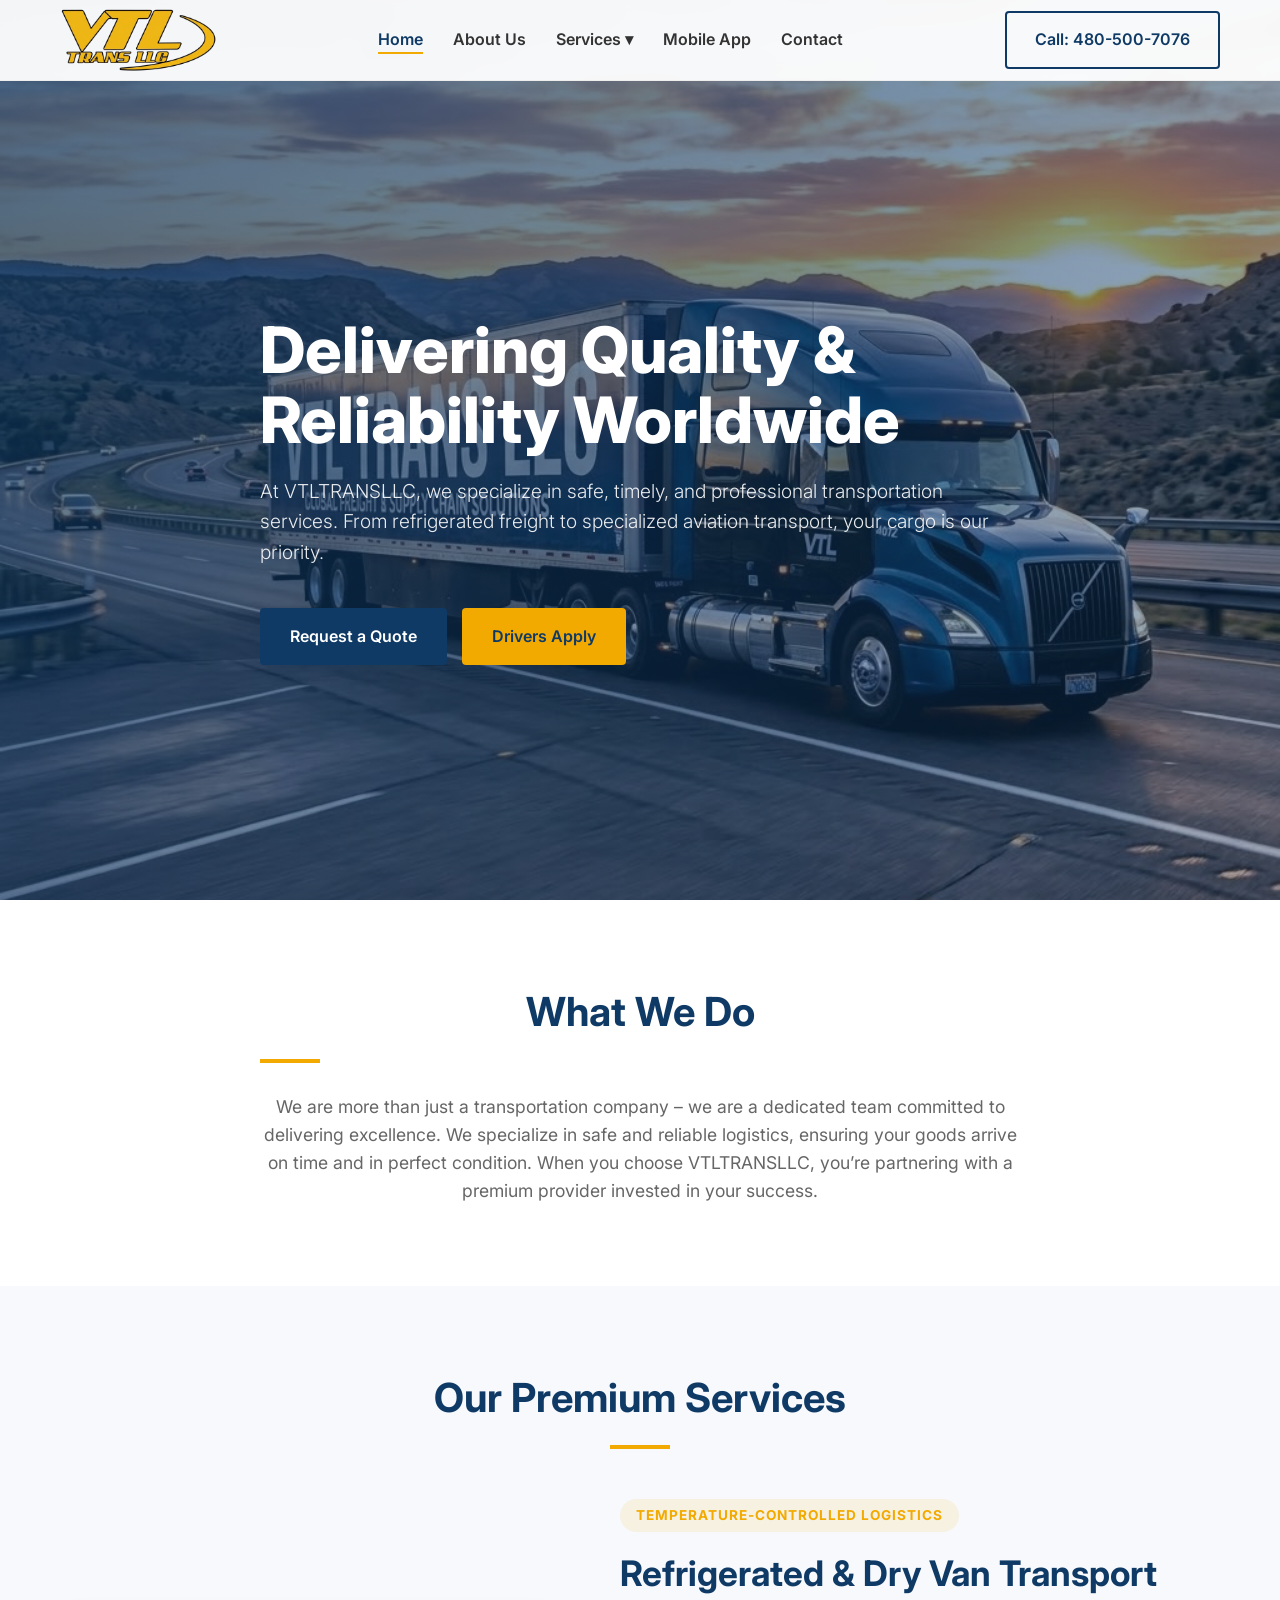
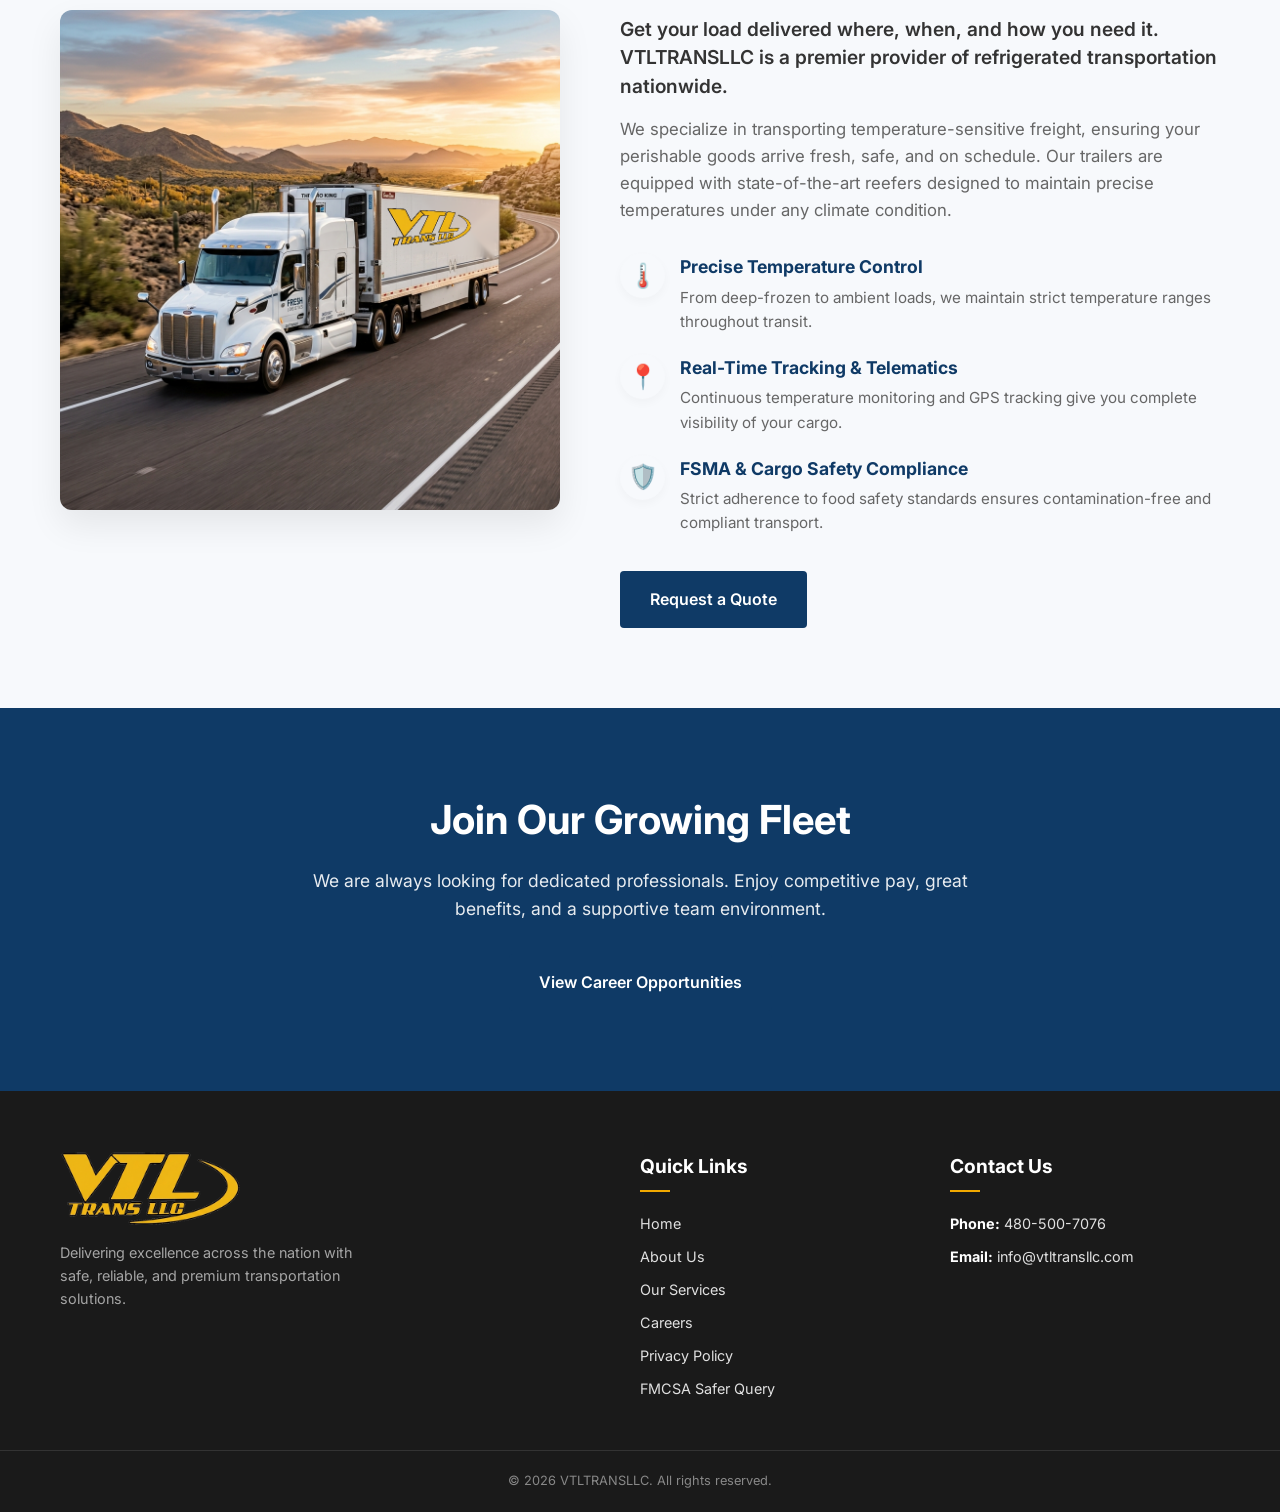
<file: index.html>
<!DOCTYPE html>
<html lang="en">
<head>
    <meta charset="UTF-8">
    <meta name="viewport" content="width=device-width, initial-scale=1.0">
    <title>VTLTRANSLLC - Delivering Quality</title>
    <meta name="description" content="VTLTRANSLLC provides premium logistics, refrigerated, and auto/aviation transport services nationwide.">
    <!-- Google Fonts -->
    <link rel="preconnect" href="https://fonts.googleapis.com">
    <link rel="preconnect" href="https://fonts.gstatic.com" crossorigin>
    <link href="https://fonts.googleapis.com/css2?family=Inter:wght@300;400;600;700&display=swap" rel="stylesheet">
    <link rel="stylesheet" href="style.css">
</head>
<body>
    <!-- Header / Navigation -->
    <header class="header" id="header">
        <div class="container header-container">
            <a href="#" class="logo"><img src="logo.png" alt="VTL TRANS LLC" class="header-logo"></a>
            
            <nav class="nav" id="nav-menu">
                <ul class="nav-list">
                    <li class="nav-item"><a href="#" class="nav-link active">Home</a></li>
                    <li class="nav-item"><a href="#about" class="nav-link">About Us</a></li>
                    <li class="nav-item dropdown">
                        <a href="#services" class="nav-link">Services <span class="arrow">▾</span></a>
                        <ul class="dropdown-menu">
                            <li><a href="#services">Refrigerated Transport</a></li>
                            <li><a href="#services">Dry Van Transport</a></li>
                        </ul>
                    </li>
                    <li class="nav-item"><a href="apps/" class="nav-link">Mobile App</a></li>
                    <li class="nav-item"><a href="#contact" class="nav-link">Contact</a></li>
                </ul>
            </nav>
            
            <div class="header-actions">
                <a href="#contact" class="btn btn-outline">Call: 480-500-7076</a>
                <button class="menu-toggle" id="menu-toggle" aria-label="Toggle Menu">
                    <span></span>
                    <span></span>
                    <span></span>
                </button>
            </div>
        </div>
    </header>

    <!-- Hero Section -->
    <section class="hero">
        <div class="hero-bg"></div>
        <div class="container hero-content">
            <h1 class="hero-title">Delivering Quality & Reliability Worldwide</h1>
            <p class="hero-subtitle">At VTLTRANSLLC, we specialize in safe, timely, and professional transportation services. From refrigerated freight to specialized aviation transport, your cargo is our priority.</p>
            <div class="hero-buttons">
                <a href="#contact" class="btn btn-primary">Request a Quote</a>
                <a href="#careers" class="btn btn-secondary">Drivers Apply</a>
            </div>
        </div>
    </section>

    <!-- About / Intro Section -->
    <section id="about" class="about section">
        <div class="container about-container">
            <div class="about-text">
                <h2 class="section-title">What We Do</h2>
                <div class="divider"></div>
                <p>We are more than just a transportation company – we are a dedicated team committed to delivering excellence. We specialize in safe and reliable logistics, ensuring your goods arrive on time and in perfect condition. When you choose VTLTRANSLLC, you’re partnering with a premium provider invested in your success.</p>
            </div>
        </div>
    </section>

    <!-- Services Section -->
    <section id="services" class="services section bg-light">
        <div class="container">
            <h2 class="section-title text-center">Our Premium Services</h2>
            <div class="divider center"></div>
            
            <!-- Showcase 1: Refrigerated & Dry Van Transport -->
            <div class="service-showcase">
                <div class="showcase-image">
                    <img src="assets/refrigerated-truck.png" alt="Refrigerated Truck"
                        class="img-fluid rounded-lg shadow-lg">
                </div>
                <div class="showcase-content">
                    <span class="showcase-badge">Temperature-Controlled Logistics</span>
                    <h3 class="showcase-title">Refrigerated & Dry Van Transport</h3>
                    <p class="showcase-lead">Get your load delivered where, when, and how you need it. VTLTRANSLLC is
                        a premier provider of refrigerated transportation nationwide.</p>
                    <p class="showcase-desc">We specialize in transporting temperature-sensitive freight, ensuring your
                        perishable goods arrive fresh, safe, and on schedule. Our trailers are equipped with
                        state-of-the-art reefers designed to maintain precise temperatures under any climate condition.
                    </p>

                    <ul class="showcase-features">
                        <li>
                            <span class="feature-icon">🌡️</span>
                            <div>
                                <strong>Precise Temperature Control</strong>
                                <p>From deep-frozen to ambient loads, we maintain strict temperature ranges throughout
                                    transit.</p>
                            </div>
                        </li>
                        <li>
                            <span class="feature-icon">📍</span>
                            <div>
                                <strong>Real-Time Tracking & Telematics</strong>
                                <p>Continuous temperature monitoring and GPS tracking give you complete visibility of
                                    your cargo.</p>
                            </div>
                        </li>
                        <li>
                            <span class="feature-icon">🛡️</span>
                            <div>
                                <strong>FSMA & Cargo Safety Compliance</strong>
                                <p>Strict adherence to food safety standards ensures contamination-free and compliant
                                    transport.</p>
                            </div>
                        </li>
                    </ul>
                    <a href="#contact" class="btn btn-primary">Request a Quote</a>
                </div>
            </div>
        </div>
    </section>

    <!-- Call to Action / Trust Section -->
    <section class="cta section">
        <div class="container cta-container">
            <h2 class="cta-title">Join Our Growing Fleet</h2>
            <p class="cta-text">We are always looking for dedicated professionals. Enjoy competitive pay, great benefits, and a supportive team environment.</p>
            <a href="#careers" class="btn btn-primary">View Career Opportunities</a>
        </div>
    </section>

    <!-- Footer -->
    <footer id="contact" class="footer">
        <div class="container footer-grid">
            <div class="footer-col brand-col">
                <a href="#" class="logo footer-logo-link"><img src="logo.png" alt="VTL TRANS LLC" class="footer-logo"></a>
                <p class="footer-desc">Delivering excellence across the nation with safe, reliable, and premium transportation solutions.</p>
            </div>
            <div class="footer-col">
                <h4>Quick Links</h4>
                <ul class="footer-links">
                    <li><a href="#">Home</a></li>
                    <li><a href="#about">About Us</a></li>
                    <li><a href="#services">Our Services</a></li>
                    <li><a href="#careers">Careers</a></li>
                    <li><a href="apps/privacy.html">Privacy Policy</a></li>
                    <li><a href="https://safer.fmcsa.dot.gov/query.asp" target="_blank">FMCSA Safer Query</a></li>
                </ul>
            </div>
            <div class="footer-col">
                <h4>Contact Us</h4>
                <ul class="footer-contact">
                    <li><strong>Phone:</strong> <a href="tel:4805007076">480-500-7076</a></li>
                    <li><strong>Email:</strong> <a href="mailto:info@vtltransllc.com">info@vtltransllc.com</a></li>
                </ul>
            </div>
        </div>
        <div class="footer-bottom">
            <div class="container">
                <p>&copy; 2026 VTLTRANSLLC. All rights reserved.</p>
            </div>
        </div>
    </footer>

    <script src="script.js"></script>
</body>
</html>
</file>
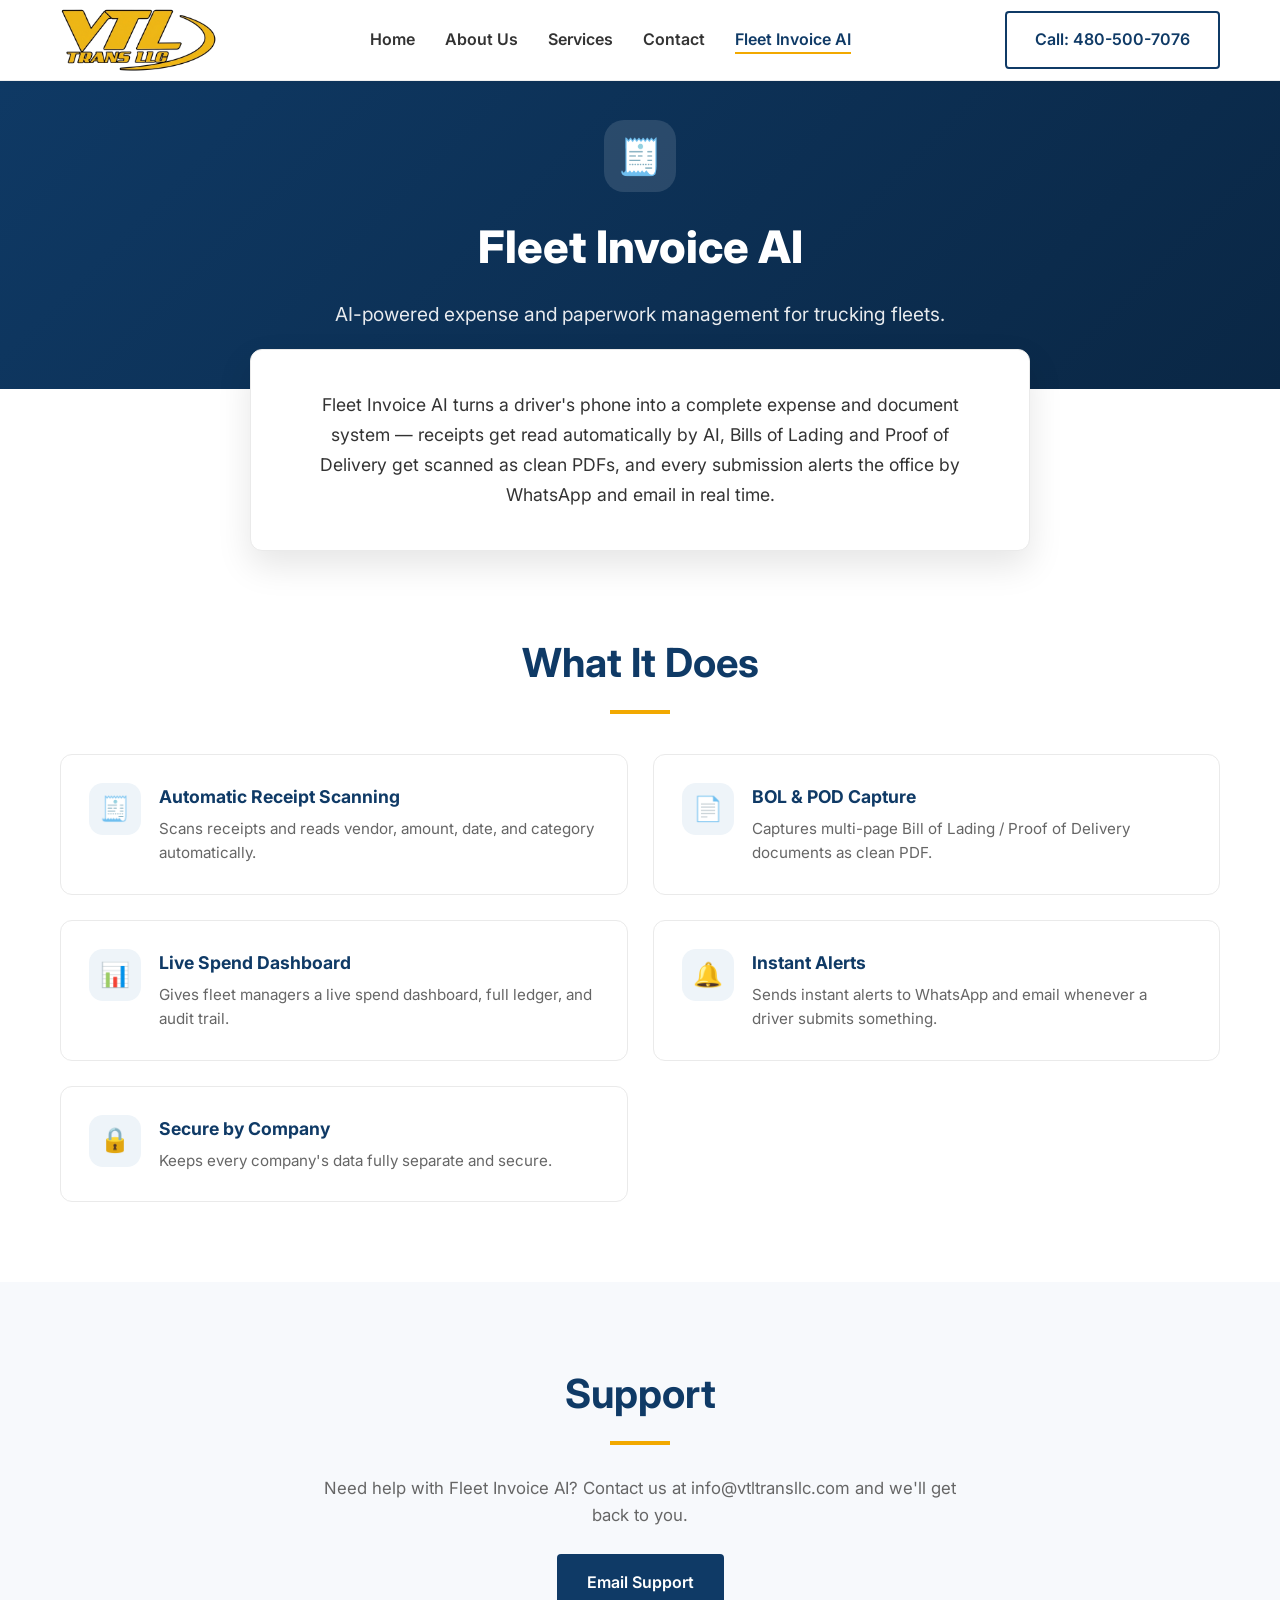
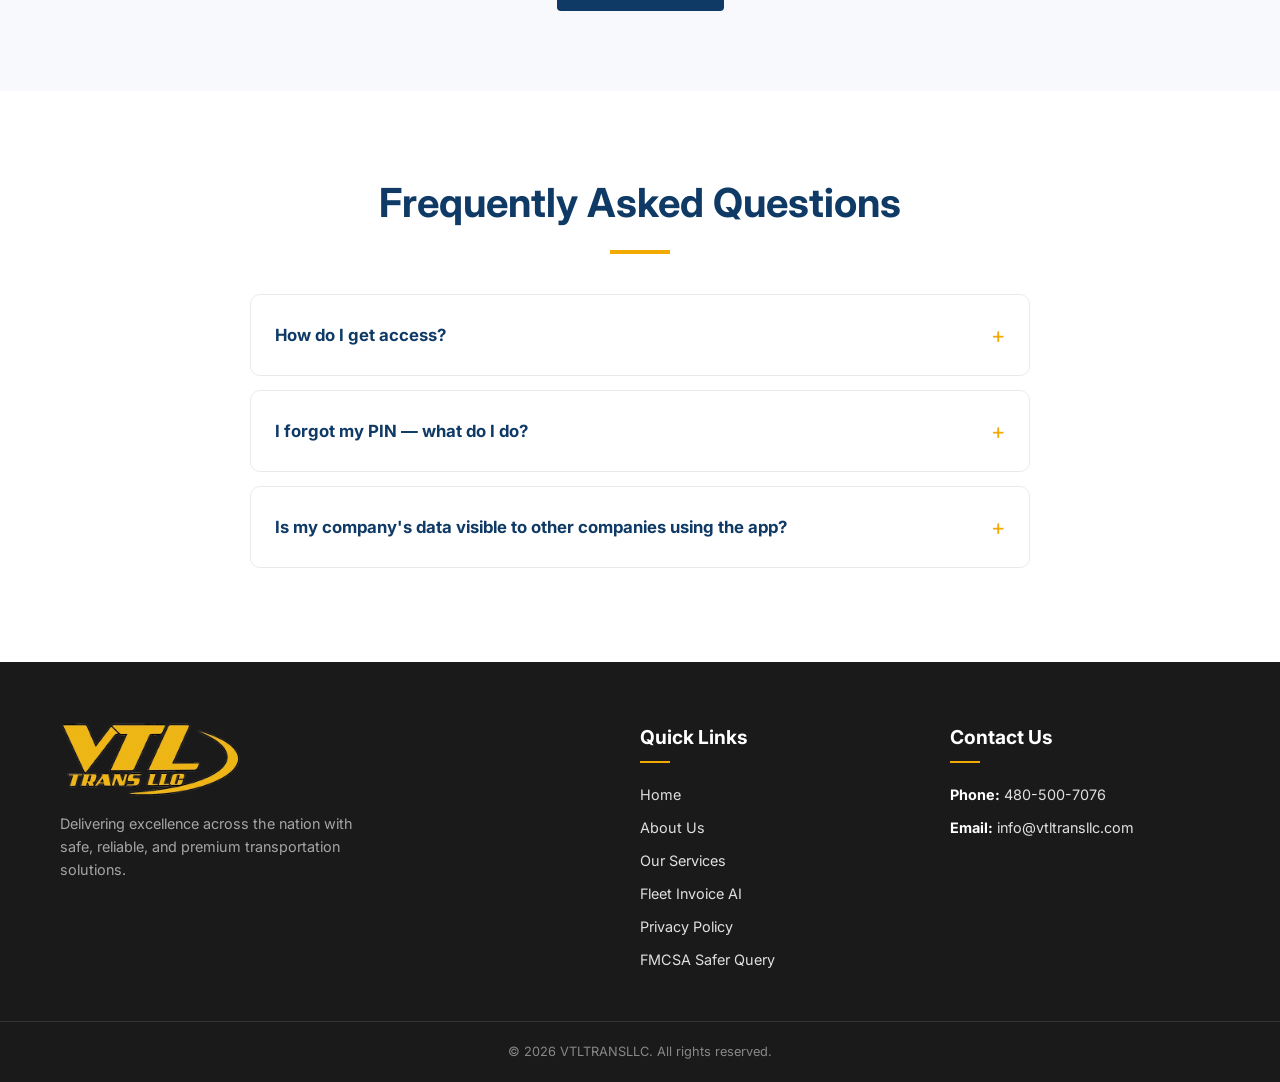
<file: apps/index.html>
<!DOCTYPE html>
<html lang="en">
<head>
    <meta charset="UTF-8">
    <meta name="viewport" content="width=device-width, initial-scale=1.0">
    <title>Fleet Invoice AI - Support | VTL TRANS LLC</title>
    <meta name="description" content="Fleet Invoice AI: AI-powered expense and paperwork management for trucking fleets. Support, FAQs, and product info.">
    <!-- Google Fonts -->
    <link rel="preconnect" href="https://fonts.googleapis.com">
    <link rel="preconnect" href="https://fonts.gstatic.com" crossorigin>
    <link href="https://fonts.googleapis.com/css2?family=Inter:wght@300;400;500;600;700;800&display=swap" rel="stylesheet">
    <link rel="stylesheet" href="../style.css">
    <style>
        .apps-hero {
            padding: 120px 0 60px;
            background: linear-gradient(135deg, var(--primary-color) 0%, #0a2745 100%);
            color: var(--white);
            text-align: center;
        }
        .apps-hero .app-badge {
            display: inline-flex;
            align-items: center;
            justify-content: center;
            width: 72px;
            height: 72px;
            border-radius: 20px;
            background: rgba(255, 255, 255, 0.12);
            font-size: 2.2rem;
            margin-bottom: 20px;
        }
        .apps-hero h1 {
            font-size: 2.8rem;
            font-weight: 800;
            margin-bottom: 15px;
        }
        .apps-hero p {
            font-size: 1.2rem;
            opacity: 0.9;
            max-width: 620px;
            margin: 0 auto;
        }

        .app-intro-card {
            background: var(--white);
            max-width: 780px;
            margin: -40px auto 0;
            border-radius: 12px;
            box-shadow: 0 15px 35px rgba(0, 0, 0, 0.1);
            padding: 40px 45px;
            text-align: center;
            border: 1px solid #eaeaea;
            position: relative;
            z-index: 2;
        }
        .app-intro-card p {
            font-size: 1.1rem;
            line-height: 1.7;
            color: var(--text-main);
            margin: 0;
        }

        .feature-grid {
            display: grid;
            grid-template-columns: repeat(2, 1fr);
            gap: 25px;
            margin-top: 40px;
        }
        .feature-card {
            background: var(--white);
            border: 1px solid #eaeaea;
            border-radius: 12px;
            padding: 28px;
            display: flex;
            align-items: flex-start;
            gap: 18px;
            transition: all var(--transition-normal);
        }
        .feature-card:hover {
            transform: translateY(-4px);
            box-shadow: 0 12px 30px rgba(15, 58, 102, 0.1);
            border-color: transparent;
        }
        .feature-icon-circle {
            flex-shrink: 0;
            width: 52px;
            height: 52px;
            border-radius: 14px;
            background: #eef4f9;
            display: flex;
            align-items: center;
            justify-content: center;
            font-size: 1.5rem;
        }
        .feature-card h3 {
            font-size: 1.1rem;
            font-weight: 700;
            color: var(--primary-color);
            margin-bottom: 6px;
        }
        .feature-card p {
            font-size: 0.95rem;
            color: var(--text-light);
            margin: 0;
            line-height: 1.6;
        }

        .support-card {
            max-width: 650px;
            margin: 0 auto;
            text-align: center;
        }
        .support-card p {
            font-size: 1.05rem;
            color: var(--text-light);
            margin-bottom: 25px;
        }
        .support-card a.btn {
            margin: 0 6px;
        }

        .faq-list {
            max-width: 780px;
            margin: 40px auto 0;
        }
        .faq-item {
            background: var(--white);
            border: 1px solid #eaeaea;
            border-radius: 10px;
            margin-bottom: 14px;
            padding: 4px 24px;
            transition: border-color var(--transition-fast);
        }
        .faq-item[open] {
            border-color: var(--secondary-color);
        }
        .faq-item summary {
            list-style: none;
            cursor: pointer;
            padding: 18px 0;
            font-weight: 700;
            color: var(--primary-color);
            font-size: 1.05rem;
            display: flex;
            align-items: center;
            justify-content: space-between;
        }
        .faq-item summary::-webkit-details-marker {
            display: none;
        }
        .faq-item summary::after {
            content: '+';
            font-size: 1.4rem;
            font-weight: 400;
            color: var(--secondary-color);
            transition: transform var(--transition-fast);
            flex-shrink: 0;
            margin-left: 15px;
        }
        .faq-item[open] summary::after {
            transform: rotate(45deg);
        }
        .faq-item p {
            color: var(--text-light);
            line-height: 1.7;
            padding-bottom: 20px;
            margin: 0;
        }

        @media (max-width: 768px) {
            .apps-hero h1 {
                font-size: 2.1rem;
            }
            .app-intro-card {
                padding: 30px 25px;
                margin-left: 20px;
                margin-right: 20px;
            }
            .feature-grid {
                grid-template-columns: 1fr;
            }
        }
    </style>
</head>
<body>
    <!-- Header / Navigation -->
    <header class="header scrolled" id="header">
        <div class="container header-container">
            <a href="../" class="logo"><img src="../logo.png" alt="VTL TRANS LLC" class="header-logo"></a>

            <nav class="nav" id="nav-menu">
                <ul class="nav-list">
                    <li class="nav-item"><a href="../" class="nav-link">Home</a></li>
                    <li class="nav-item"><a href="../#about" class="nav-link">About Us</a></li>
                    <li class="nav-item"><a href="../#services" class="nav-link">Services</a></li>
                    <li class="nav-item"><a href="../#contact" class="nav-link">Contact</a></li>
                    <li class="nav-item"><a href="#" class="nav-link active">Fleet Invoice AI</a></li>
                </ul>
            </nav>

            <div class="header-actions">
                <a href="tel:4805007076" class="btn btn-outline">Call: 480-500-7076</a>
            </div>
        </div>
    </header>

    <!-- Hero Section -->
    <section class="apps-hero">
        <div class="container">
            <div class="app-badge">🧾</div>
            <h1>Fleet Invoice AI</h1>
            <p>AI-powered expense and paperwork management for trucking fleets.</p>
        </div>
    </section>

    <!-- Intro Card -->
    <div class="container">
        <div class="app-intro-card">
            <p>Fleet Invoice AI turns a driver's phone into a complete expense and document system — receipts get read automatically by AI, Bills of Lading and Proof of Delivery get scanned as clean PDFs, and every submission alerts the office by WhatsApp and email in real time.</p>
        </div>
    </div>

    <!-- What It Does -->
    <section class="section">
        <div class="container">
            <h2 class="section-title text-center">What It Does</h2>
            <div class="divider center"></div>

            <div class="feature-grid">
                <div class="feature-card">
                    <div class="feature-icon-circle">🧾</div>
                    <div>
                        <h3>Automatic Receipt Scanning</h3>
                        <p>Scans receipts and reads vendor, amount, date, and category automatically.</p>
                    </div>
                </div>
                <div class="feature-card">
                    <div class="feature-icon-circle">📄</div>
                    <div>
                        <h3>BOL &amp; POD Capture</h3>
                        <p>Captures multi-page Bill of Lading / Proof of Delivery documents as clean PDF.</p>
                    </div>
                </div>
                <div class="feature-card">
                    <div class="feature-icon-circle">📊</div>
                    <div>
                        <h3>Live Spend Dashboard</h3>
                        <p>Gives fleet managers a live spend dashboard, full ledger, and audit trail.</p>
                    </div>
                </div>
                <div class="feature-card">
                    <div class="feature-icon-circle">🔔</div>
                    <div>
                        <h3>Instant Alerts</h3>
                        <p>Sends instant alerts to WhatsApp and email whenever a driver submits something.</p>
                    </div>
                </div>
                <div class="feature-card">
                    <div class="feature-icon-circle">🔒</div>
                    <div>
                        <h3>Secure by Company</h3>
                        <p>Keeps every company's data fully separate and secure.</p>
                    </div>
                </div>
            </div>
        </div>
    </section>

    <!-- Support -->
    <section class="section bg-light">
        <div class="container">
            <div class="support-card">
                <h2 class="section-title text-center">Support</h2>
                <div class="divider center"></div>
                <p>Need help with Fleet Invoice AI? Contact us at <a href="mailto:info@vtltransllc.com">info@vtltransllc.com</a> and we'll get back to you.</p>
                <a href="mailto:info@vtltransllc.com" class="btn btn-primary">Email Support</a>
            </div>
        </div>
    </section>

    <!-- FAQ -->
    <section class="section">
        <div class="container">
            <h2 class="section-title text-center">Frequently Asked Questions</h2>
            <div class="divider center"></div>

            <div class="faq-list">
                <details class="faq-item">
                    <summary>How do I get access?</summary>
                    <p>Your fleet administrator sets up your account and gives you a Company Code to register with in the app.</p>
                </details>
                <details class="faq-item">
                    <summary>I forgot my PIN — what do I do?</summary>
                    <p>Contact your fleet administrator to reset your account.</p>
                </details>
                <details class="faq-item">
                    <summary>Is my company's data visible to other companies using the app?</summary>
                    <p>No. Every company's data is fully isolated and never shared or visible across accounts.</p>
                </details>
            </div>
        </div>
    </section>

    <!-- Footer -->
    <footer id="contact" class="footer">
        <div class="container footer-grid">
            <div class="footer-col brand-col">
                <a href="../" class="logo footer-logo-link"><img src="../logo.png" alt="VTL TRANS LLC" class="footer-logo"></a>
                <p class="footer-desc">Delivering excellence across the nation with safe, reliable, and premium transportation solutions.</p>
            </div>
            <div class="footer-col">
                <h4>Quick Links</h4>
                <ul class="footer-links">
                    <li><a href="../">Home</a></li>
                    <li><a href="../#about">About Us</a></li>
                    <li><a href="../#services">Our Services</a></li>
                    <li><a href="#">Fleet Invoice AI</a></li>
                    <li><a href="privacy.html">Privacy Policy</a></li>
                    <li><a href="https://safer.fmcsa.dot.gov/query.asp" target="_blank">FMCSA Safer Query</a></li>
                </ul>
            </div>
            <div class="footer-col">
                <h4>Contact Us</h4>
                <ul class="footer-contact">
                    <li><strong>Phone:</strong> <a href="tel:4805007076">480-500-7076</a></li>
                    <li><strong>Email:</strong> <a href="mailto:info@vtltransllc.com">info@vtltransllc.com</a></li>
                </ul>
            </div>
        </div>
        <div class="footer-bottom">
            <div class="container">
                <p>&copy; 2026 VTLTRANSLLC. All rights reserved.</p>
            </div>
        </div>
    </footer>
</body>
</html>
</file>
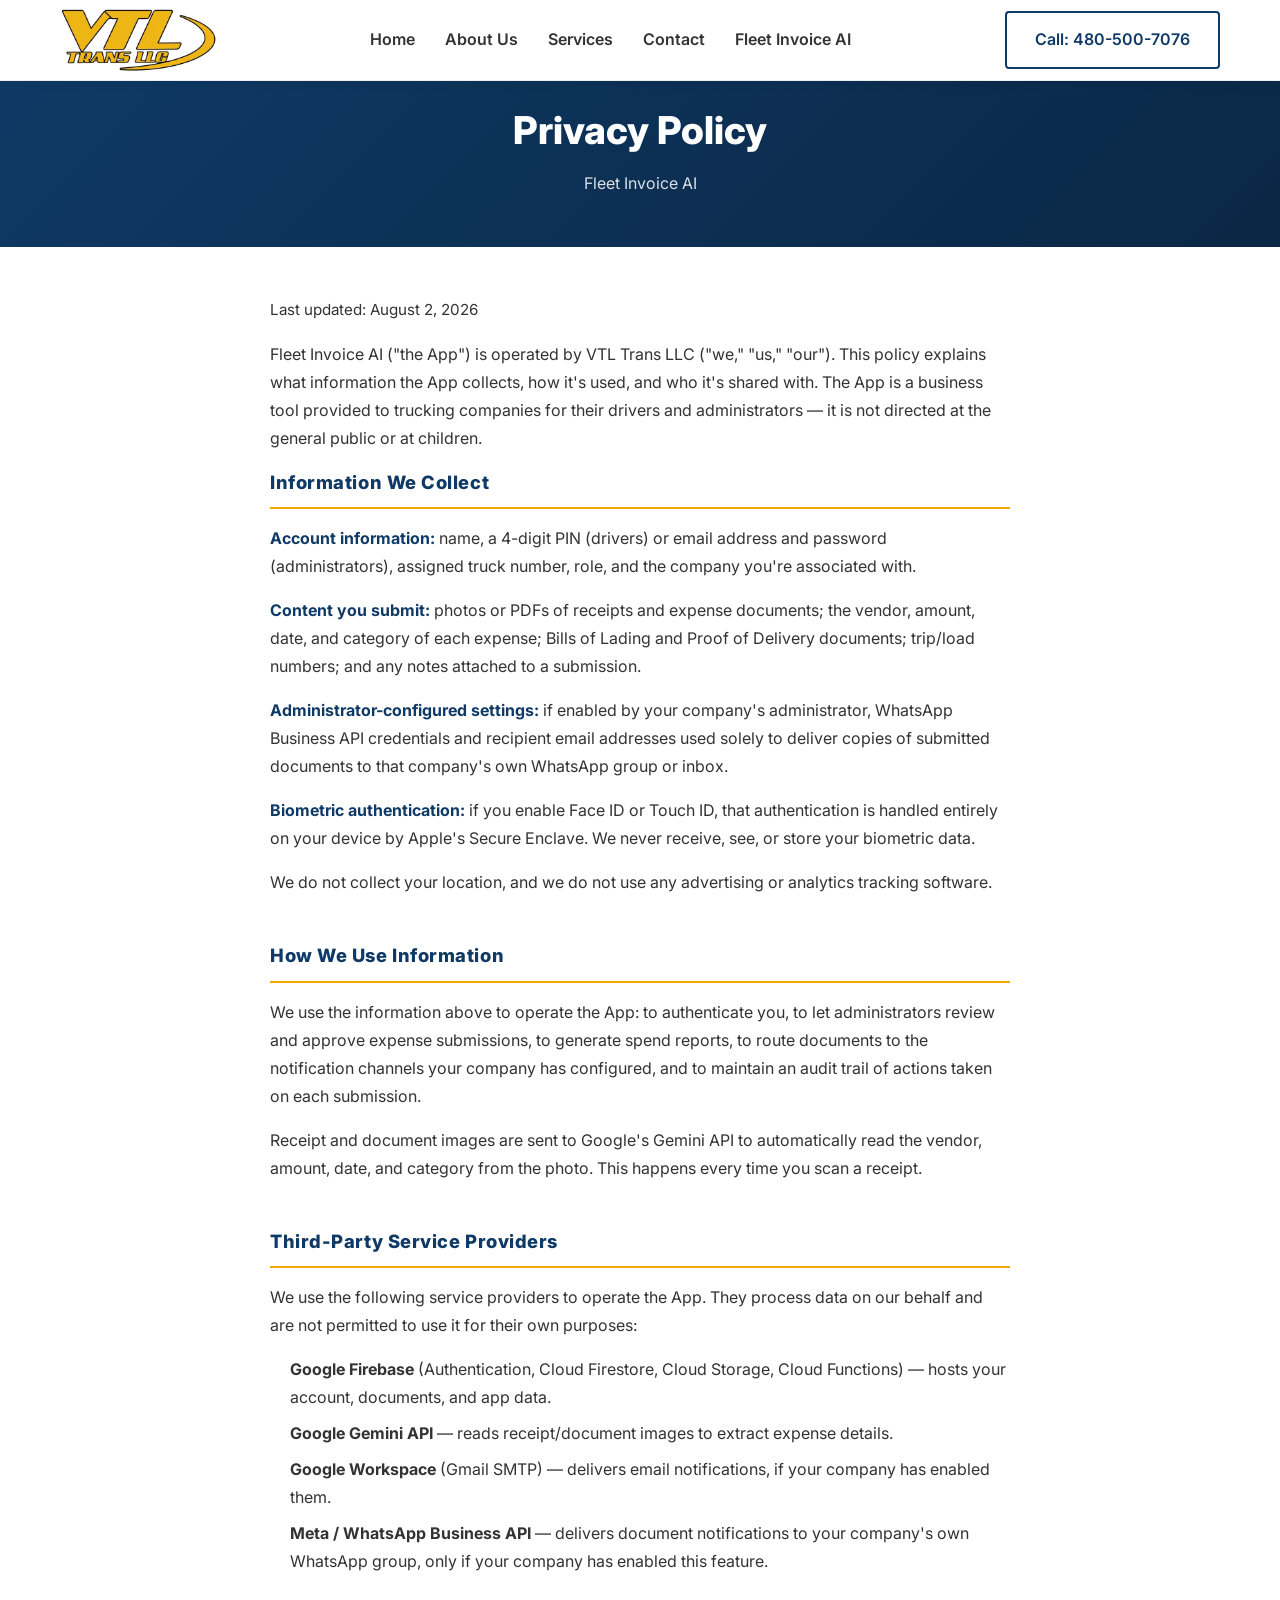
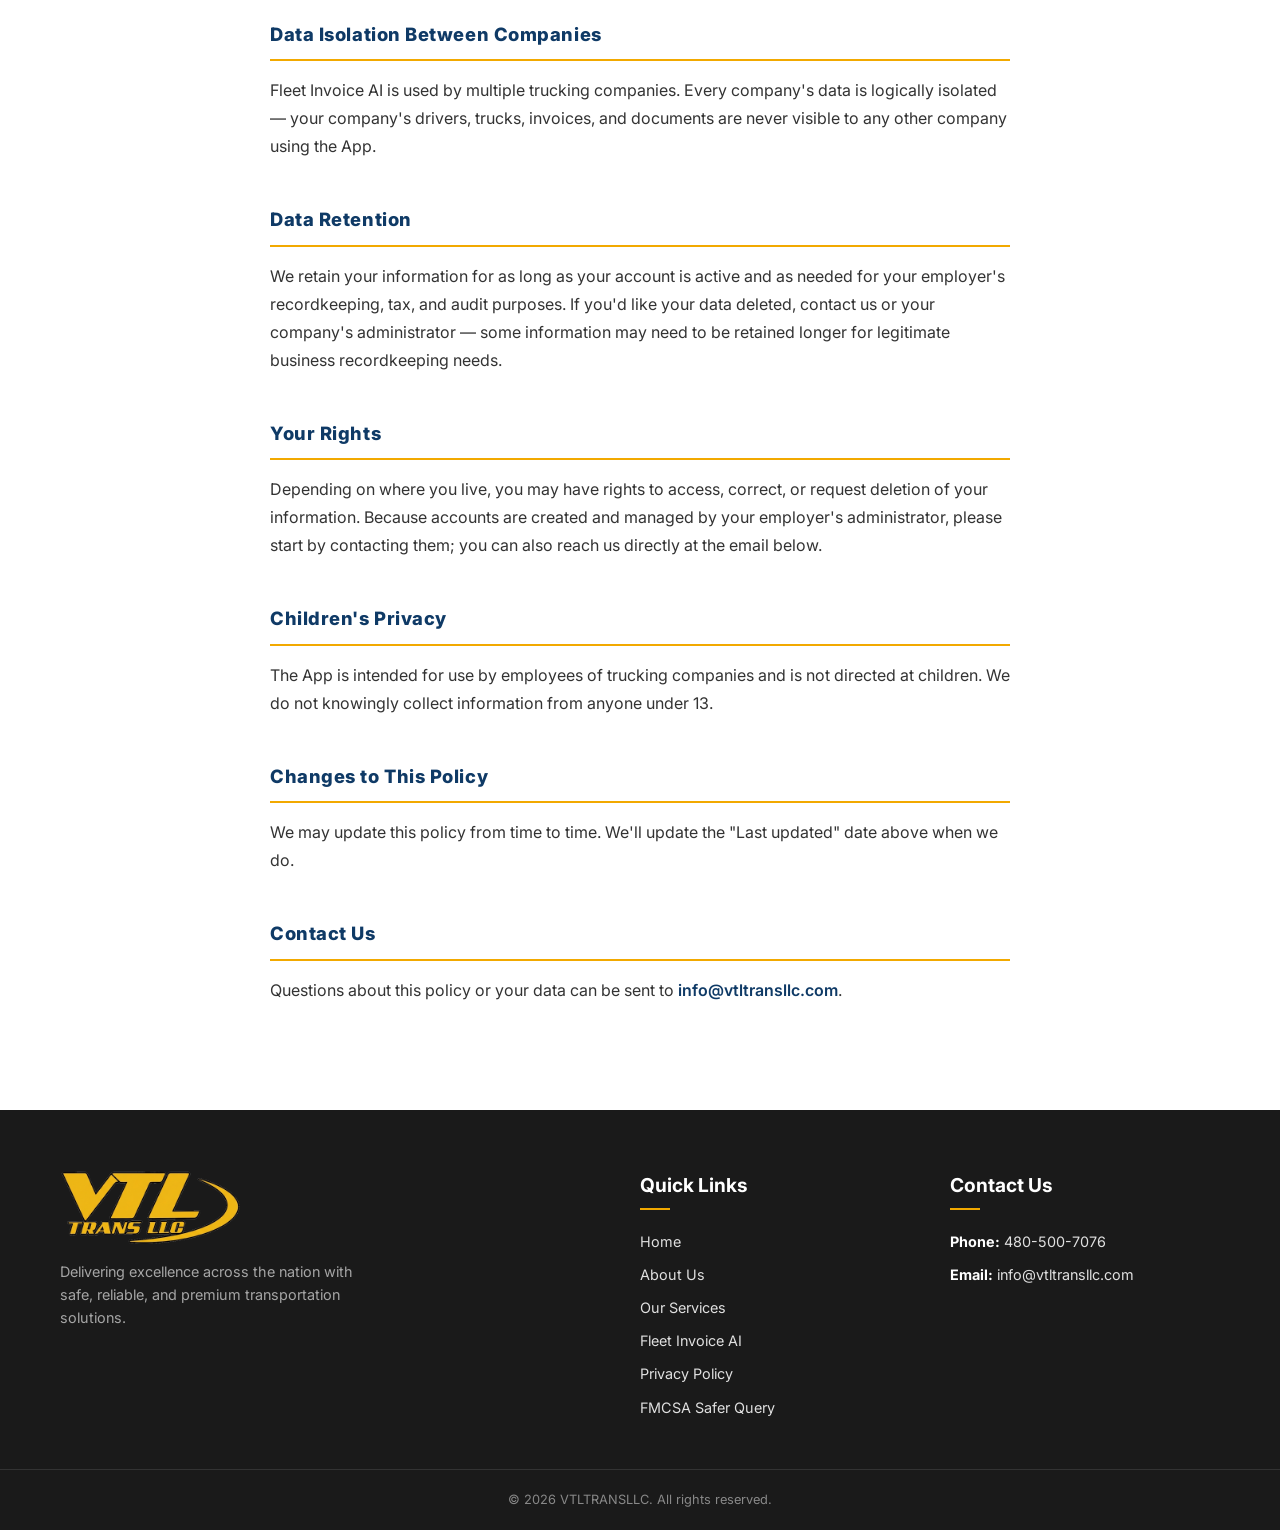
<file: apps/privacy.html>
<!DOCTYPE html>
<html lang="en">
<head>
    <meta charset="UTF-8">
    <meta name="viewport" content="width=device-width, initial-scale=1.0">
    <title>Privacy Policy - Fleet Invoice AI | VTL TRANS LLC</title>
    <meta name="description" content="Privacy Policy for Fleet Invoice AI, operated by VTL Trans LLC.">
    <!-- Google Fonts -->
    <link rel="preconnect" href="https://fonts.googleapis.com">
    <link rel="preconnect" href="https://fonts.gstatic.com" crossorigin>
    <link href="https://fonts.googleapis.com/css2?family=Inter:wght@300;400;500;600;700;800&display=swap" rel="stylesheet">
    <link rel="stylesheet" href="../style.css">
    <style>
        .legal-hero {
            padding: 100px 0 50px;
            background: linear-gradient(135deg, var(--primary-color) 0%, #0a2745 100%);
            color: var(--white);
            text-align: center;
        }
        .legal-hero h1 {
            font-size: 2.4rem;
            font-weight: 800;
            margin-bottom: 10px;
        }
        .legal-hero p {
            opacity: 0.85;
            font-size: 1rem;
        }
        .legal-content {
            max-width: 780px;
            margin: 0 auto;
            padding: 50px 20px 90px;
        }
        .legal-content h2 {
            color: var(--primary-color);
            font-size: 1.15rem;
            font-weight: 800;
            letter-spacing: 0.03em;
            margin: 45px 0 15px;
            padding-bottom: 10px;
            border-bottom: 2px solid var(--secondary-color);
        }
        .legal-content h2:first-of-type {
            margin-top: 10px;
        }
        .legal-content p {
            color: var(--text-main);
            line-height: 1.75;
            margin-bottom: 16px;
        }
        .legal-content p strong {
            color: var(--primary-color);
        }
        .legal-content ul {
            margin: 0 0 16px;
            padding-left: 20px;
        }
        .legal-content ul li {
            color: var(--text-main);
            line-height: 1.75;
            margin-bottom: 8px;
        }
        .legal-updated {
            color: var(--text-light);
            font-size: 0.95rem;
            margin-bottom: 0;
        }
        .legal-content a {
            color: var(--primary-color);
            font-weight: 600;
        }
    </style>
</head>
<body>
    <!-- Header / Navigation -->
    <header class="header scrolled" id="header">
        <div class="container header-container">
            <a href="../" class="logo"><img src="../logo.png" alt="VTL TRANS LLC" class="header-logo"></a>

            <nav class="nav" id="nav-menu">
                <ul class="nav-list">
                    <li class="nav-item"><a href="../" class="nav-link">Home</a></li>
                    <li class="nav-item"><a href="../#about" class="nav-link">About Us</a></li>
                    <li class="nav-item"><a href="../#services" class="nav-link">Services</a></li>
                    <li class="nav-item"><a href="../#contact" class="nav-link">Contact</a></li>
                    <li class="nav-item"><a href="index.html" class="nav-link">Fleet Invoice AI</a></li>
                </ul>
            </nav>

            <div class="header-actions">
                <a href="tel:4805007076" class="btn btn-outline">Call: 480-500-7076</a>
            </div>
        </div>
    </header>

    <!-- Hero -->
    <section class="legal-hero">
        <div class="container">
            <h1>Privacy Policy</h1>
            <p>Fleet Invoice AI</p>
        </div>
    </section>

    <!-- Legal Content -->
    <div class="legal-content">
        <p class="legal-updated">Last updated: August 2, 2026</p>

        <p>Fleet Invoice AI ("the App") is operated by VTL Trans LLC ("we," "us," "our"). This policy explains what information the App collects, how it's used, and who it's shared with. The App is a business tool provided to trucking companies for their drivers and administrators — it is not directed at the general public or at children.</p>

        <h2>Information We Collect</h2>
        <p><strong>Account information:</strong> name, a 4-digit PIN (drivers) or email address and password (administrators), assigned truck number, role, and the company you're associated with.</p>
        <p><strong>Content you submit:</strong> photos or PDFs of receipts and expense documents; the vendor, amount, date, and category of each expense; Bills of Lading and Proof of Delivery documents; trip/load numbers; and any notes attached to a submission.</p>
        <p><strong>Administrator-configured settings:</strong> if enabled by your company's administrator, WhatsApp Business API credentials and recipient email addresses used solely to deliver copies of submitted documents to that company's own WhatsApp group or inbox.</p>
        <p><strong>Biometric authentication:</strong> if you enable Face ID or Touch ID, that authentication is handled entirely on your device by Apple's Secure Enclave. We never receive, see, or store your biometric data.</p>
        <p>We do not collect your location, and we do not use any advertising or analytics tracking software.</p>

        <h2>How We Use Information</h2>
        <p>We use the information above to operate the App: to authenticate you, to let administrators review and approve expense submissions, to generate spend reports, to route documents to the notification channels your company has configured, and to maintain an audit trail of actions taken on each submission.</p>
        <p>Receipt and document images are sent to Google's Gemini API to automatically read the vendor, amount, date, and category from the photo. This happens every time you scan a receipt.</p>

        <h2>Third-Party Service Providers</h2>
        <p>We use the following service providers to operate the App. They process data on our behalf and are not permitted to use it for their own purposes:</p>
        <ul>
            <li><strong>Google Firebase</strong> (Authentication, Cloud Firestore, Cloud Storage, Cloud Functions) — hosts your account, documents, and app data.</li>
            <li><strong>Google Gemini API</strong> — reads receipt/document images to extract expense details.</li>
            <li><strong>Google Workspace</strong> (Gmail SMTP) — delivers email notifications, if your company has enabled them.</li>
            <li><strong>Meta / WhatsApp Business API</strong> — delivers document notifications to your company's own WhatsApp group, only if your company has enabled this feature.</li>
        </ul>

        <h2>Data Isolation Between Companies</h2>
        <p>Fleet Invoice AI is used by multiple trucking companies. Every company's data is logically isolated — your company's drivers, trucks, invoices, and documents are never visible to any other company using the App.</p>

        <h2>Data Retention</h2>
        <p>We retain your information for as long as your account is active and as needed for your employer's recordkeeping, tax, and audit purposes. If you'd like your data deleted, contact us or your company's administrator — some information may need to be retained longer for legitimate business recordkeeping needs.</p>

        <h2>Your Rights</h2>
        <p>Depending on where you live, you may have rights to access, correct, or request deletion of your information. Because accounts are created and managed by your employer's administrator, please start by contacting them; you can also reach us directly at the email below.</p>

        <h2>Children's Privacy</h2>
        <p>The App is intended for use by employees of trucking companies and is not directed at children. We do not knowingly collect information from anyone under 13.</p>

        <h2>Changes to This Policy</h2>
        <p>We may update this policy from time to time. We'll update the "Last updated" date above when we do.</p>

        <h2>Contact Us</h2>
        <p>Questions about this policy or your data can be sent to <a href="mailto:info@vtltransllc.com">info@vtltransllc.com</a>.</p>
    </div>

    <!-- Footer -->
    <footer id="contact" class="footer">
        <div class="container footer-grid">
            <div class="footer-col brand-col">
                <a href="../" class="logo footer-logo-link"><img src="../logo.png" alt="VTL TRANS LLC" class="footer-logo"></a>
                <p class="footer-desc">Delivering excellence across the nation with safe, reliable, and premium transportation solutions.</p>
            </div>
            <div class="footer-col">
                <h4>Quick Links</h4>
                <ul class="footer-links">
                    <li><a href="../">Home</a></li>
                    <li><a href="../#about">About Us</a></li>
                    <li><a href="../#services">Our Services</a></li>
                    <li><a href="index.html">Fleet Invoice AI</a></li>
                    <li><a href="privacy.html">Privacy Policy</a></li>
                    <li><a href="https://safer.fmcsa.dot.gov/query.asp" target="_blank">FMCSA Safer Query</a></li>
                </ul>
            </div>
            <div class="footer-col">
                <h4>Contact Us</h4>
                <ul class="footer-contact">
                    <li><strong>Phone:</strong> <a href="tel:4805007076">480-500-7076</a></li>
                    <li><strong>Email:</strong> <a href="mailto:info@vtltransllc.com">info@vtltransllc.com</a></li>
                </ul>
            </div>
        </div>
        <div class="footer-bottom">
            <div class="container">
                <p>&copy; 2026 VTLTRANSLLC. All rights reserved.</p>
            </div>
        </div>
    </footer>
</body>
</html>
</file>
<file: style.css>
/* =========================================
   CSS Reset & Base Styles
   ========================================= */
:root {
    --primary-color: #0F3A66; /* Deep Blue */
    --primary-hover: #0a2745;
    --secondary-color: #F2A900; /* Amber/Gold Accent */
    --secondary-hover: #d99700;
    --text-main: #333333;
    --text-light: #666666;
    --bg-light: #F7F9FC;
    --white: #FFFFFF;
    --font-family: 'Inter', sans-serif;
    --transition-fast: 0.2s ease;
    --transition-normal: 0.3s ease;
}

* {
    margin: 0;
    padding: 0;
    box-sizing: border-box;
}

html {
    scroll-behavior: smooth;
}

body {
    font-family: var(--font-family);
    color: var(--text-main);
    line-height: 1.6;
    background-color: var(--white);
    overflow-x: hidden;
}

a {
    text-decoration: none;
    color: inherit;
    transition: color var(--transition-fast);
}

ul {
    list-style: none;
}

.container {
    width: 100%;
    max-width: 1200px;
    margin: 0 auto;
    padding: 0 20px;
}

.section {
    padding: 80px 0;
}

.bg-light {
    background-color: var(--bg-light);
}

.text-center {
    text-align: center;
}

.section-title {
    font-size: 2.5rem;
    font-weight: 700;
    color: var(--primary-color);
    margin-bottom: 15px;
}

.divider {
    height: 4px;
    width: 60px;
    background-color: var(--secondary-color);
    margin-bottom: 30px;
}

.divider.center {
    margin: 0 auto 30px;
}

/* =========================================
   Buttons
   ========================================= */
.btn {
    display: inline-block;
    padding: 14px 28px;
    font-size: 1rem;
    font-weight: 600;
    border-radius: 4px;
    cursor: pointer;
    text-align: center;
    transition: all var(--transition-normal);
    border: 2px solid transparent;
}

.btn-sm {
    padding: 10px 20px;
    font-size: 0.9rem;
}

.btn-primary {
    background-color: var(--primary-color);
    color: var(--white);
}

.btn-primary:hover {
    background-color: var(--primary-hover);
    transform: translateY(-2px);
    box-shadow: 0 4px 12px rgba(15, 58, 102, 0.2);
}

.btn-secondary {
    background-color: var(--secondary-color);
    color: var(--primary-color);
}

.btn-secondary:hover {
    background-color: var(--secondary-hover);
    transform: translateY(-2px);
    box-shadow: 0 4px 12px rgba(242, 169, 0, 0.3);
}

.btn-outline {
    background-color: transparent;
    border-color: var(--primary-color);
    color: var(--primary-color);
}

.btn-outline:hover {
    background-color: var(--primary-color);
    color: var(--white);
}

/* =========================================
   Header & Navigation
   ========================================= */
.header {
    position: fixed;
    top: 0;
    left: 0;
    width: 100%;
    background-color: rgba(255, 255, 255, 0.95);
    backdrop-filter: blur(10px);
    z-index: 1000;
    border-bottom: 1px solid #eee;
    transition: background-color var(--transition-normal), box-shadow var(--transition-normal);
}

.header.scrolled {
    box-shadow: 0 2px 10px rgba(0, 0, 0, 0.05);
    background-color: rgba(255, 255, 255, 1);
}

.header-container {
    display: flex;
    align-items: center;
    justify-content: space-between;
    height: 80px;
}

.logo {
    display: flex;
    align-items: center;
}

.header-logo {
    max-height: 65px;
    width: auto;
}

.footer-logo {
    max-height: 75px;
    width: auto;
    margin-bottom: 15px;
}

.nav-list {
    display: flex;
    gap: 30px;
    align-items: center;
}

.nav-link {
    font-weight: 600;
    color: var(--text-main);
    padding: 10px 0;
    position: relative;
}

.nav-link:hover, .nav-link.active {
    color: var(--primary-color);
}

.nav-link::after {
    content: '';
    position: absolute;
    bottom: 5px;
    left: 0;
    width: 0%;
    height: 2px;
    background-color: var(--secondary-color);
    transition: width var(--transition-normal);
}

.nav-link:hover::after, .nav-link.active::after {
    width: 100%;
}

/* Dropdown */
.dropdown {
    position: relative;
}

.dropdown-menu {
    position: absolute;
    top: 100%;
    left: 0;
    background-color: var(--white);
    min-width: 220px;
    box-shadow: 0 4px 15px rgba(0,0,0,0.1);
    border-radius: 4px;
    opacity: 0;
    visibility: hidden;
    transform: translateY(10px);
    transition: all var(--transition-normal);
    z-index: 100;
    padding: 10px 0;
}

.dropdown:hover .dropdown-menu {
    opacity: 1;
    visibility: visible;
    transform: translateY(0);
}

.dropdown-menu li a {
    display: block;
    padding: 10px 20px;
    font-weight: 500;
    color: var(--text-main);
    transition: background-color var(--transition-fast);
}

.dropdown-menu li a:hover {
    background-color: var(--bg-light);
    color: var(--primary-color);
}

.header-actions {
    display: flex;
    align-items: center;
    gap: 20px;
}

.menu-toggle {
    display: none;
    flex-direction: column;
    gap: 5px;
    background: none;
    border: none;
    cursor: pointer;
}

.menu-toggle span {
    display: block;
    width: 25px;
    height: 3px;
    background-color: var(--primary-color);
    transition: all var(--transition-fast);
}

/* =========================================
   Hero Section
   ========================================= */
.hero {
    position: relative;
    height: 100vh;
    min-height: 600px;
    display: flex;
    align-items: center;
    padding-top: 80px; /* Offset for header */
}

.hero-bg {
    position: absolute;
    top: 0;
    left: 0;
    width: 100%;
    height: 100%;
    /* Gradient overlay + truck background */
    background: linear-gradient(135deg, rgba(15, 58, 102, 0.75) 0%, rgba(15, 58, 102, 0.35) 100%), 
                url('assets/hero-bg.png') no-repeat center center/cover;
    z-index: -1;
}

.hero-content {
    max-width: 800px;
    color: var(--white);
    animation: fadeIn 1s ease forwards;
}

@keyframes fadeIn {
    from { opacity: 0; transform: translateY(20px); }
    to { opacity: 1; transform: translateY(0); }
}

.hero-title {
    font-size: 4rem;
    font-weight: 800;
    line-height: 1.1;
    margin-bottom: 20px;
}

.hero-subtitle {
    font-size: 1.2rem;
    font-weight: 300;
    margin-bottom: 40px;
    opacity: 0.9;
}

.hero-buttons {
    display: flex;
    gap: 15px;
}

/* =========================================
   About Section
   ========================================= */
.about-container {
    display: flex;
    flex-direction: column;
    align-items: center;
    text-align: center;
    max-width: 800px;
}

.about-text p {
    font-size: 1.1rem;
    color: var(--text-light);
}

/* =========================================
   Services Section
   ========================================= */
/* =========================================
   Service Showcase Styling
   ========================================= */
.service-showcase {
    display: flex;
    align-items: center;
    gap: 60px;
    margin-top: 50px;
}

.service-showcase.reverse {
    flex-direction: row-reverse;
}

.showcase-image {
    flex: 1;
    min-width: 300px;
}

.showcase-image img {
    width: 100%;
    height: auto;
    object-fit: cover;
    border-radius: 12px;
    box-shadow: 0 15px 35px rgba(0, 0, 0, 0.08);
    transition: transform var(--transition-normal);
}

.showcase-image img:hover {
    transform: scale(1.02);
}

.showcase-content {
    flex: 1.2;
    display: flex;
    flex-direction: column;
    align-items: flex-start;
}

.showcase-badge {
    background-color: rgba(242, 169, 0, 0.1);
    color: var(--secondary-color);
    padding: 6px 16px;
    font-size: 0.85rem;
    font-weight: 700;
    border-radius: 30px;
    text-transform: uppercase;
    letter-spacing: 1px;
    margin-bottom: 20px;
    display: inline-block;
}

.showcase-title {
    font-size: 2.2rem;
    color: var(--primary-color);
    font-weight: 700;
    margin-bottom: 20px;
    line-height: 1.2;
}

.showcase-lead {
    font-size: 1.2rem;
    color: var(--text-main);
    font-weight: 600;
    margin-bottom: 15px;
    line-height: 1.5;
}

.showcase-desc {
    font-size: 1.05rem;
    color: var(--text-light);
    margin-bottom: 30px;
    line-height: 1.6;
}

.showcase-features {
    list-style: none;
    padding: 0;
    margin: 0 0 35px 0;
    display: flex;
    flex-direction: column;
    gap: 20px;
}

.showcase-features li {
    display: flex;
    align-items: flex-start;
    gap: 15px;
}

.feature-icon {
    font-size: 1.5rem;
    background-color: var(--bg-light);
    width: 45px;
    height: 45px;
    border-radius: 50px;
    display: flex;
    align-items: center;
    justify-content: center;
    flex-shrink: 0;
    box-shadow: 0 4px 10px rgba(0,0,0,0.03);
}

.showcase-features strong {
    font-size: 1.1rem;
    color: var(--primary-color);
    display: block;
    margin-bottom: 4px;
}

.showcase-features p {
    font-size: 0.95rem;
    color: var(--text-light);
    margin: 0;
}

.showcase-divider {
    height: 1px;
    background-color: #e5e9f2;
    margin: 80px 0;
    width: 100%;
}

/* Stats Grid in Showcase */
.stats-grid {
    display: grid;
    grid-template-columns: repeat(3, 1fr);
    gap: 20px;
    width: 100%;
    margin-bottom: 35px;
}

.stat-card {
    background-color: var(--white);
    padding: 20px;
    border-radius: 8px;
    text-align: center;
    box-shadow: 0 4px 15px rgba(0,0,0,0.03);
    border-top: 3px solid var(--secondary-color);
}

.stat-number {
    display: block;
    font-size: 2rem;
    font-weight: 700;
    color: var(--primary-color);
    margin-bottom: 5px;
}

.stat-label {
    font-size: 0.85rem;
    color: var(--text-light);
    text-transform: uppercase;
    letter-spacing: 0.5px;
    font-weight: 600;
}

/* Media Queries for Showcase */
@media (max-width: 992px) {
    .service-showcase, .service-showcase.reverse {
        flex-direction: column;
        gap: 40px;
    }
    
    .showcase-image, .showcase-content {
        width: 100%;
    }
    
    .showcase-title {
        font-size: 1.8rem;
    }
}

@media (max-width: 576px) {
    .stats-grid {
        grid-template-columns: 1fr;
        gap: 15px;
    }
}

/* =========================================
   CTA Section
   ========================================= */
.cta {
    background-color: var(--primary-color);
    color: var(--white);
    text-align: center;
}

.cta-container {
    max-width: 700px;
}

.cta-title {
    font-size: 2.5rem;
    margin-bottom: 15px;
}

.cta-text {
    font-size: 1.1rem;
    margin-bottom: 30px;
    opacity: 0.9;
}

/* =========================================
   Footer
   ========================================= */
.footer {
    background-color: #1a1a1a;
    color: #e0e0e0;
    padding-top: 60px;
}

.footer-grid {
    display: grid;
    grid-template-columns: 2fr 1fr 1fr;
    gap: 40px;
    margin-bottom: 40px;
}

.footer-logo {
    display: inline-block;
    color: var(--white);
    margin-bottom: 15px;
}

.footer-desc {
    font-size: 0.9rem;
    opacity: 0.7;
    max-width: 300px;
}

.footer-col h4 {
    color: var(--white);
    font-size: 1.2rem;
    margin-bottom: 20px;
    position: relative;
    padding-bottom: 10px;
}

.footer-col h4::after {
    content: '';
    position: absolute;
    left: 0;
    bottom: 0;
    height: 2px;
    width: 30px;
    background-color: var(--secondary-color);
}

.footer-links li, .footer-contact li {
    margin-bottom: 10px;
    font-size: 0.9rem;
}

.footer-links a:hover, .footer-contact a:hover {
    color: var(--secondary-color);
}

.footer-contact strong {
    color: var(--white);
}

.footer-bottom {
    border-top: 1px solid #333;
    padding: 20px 0;
    text-align: center;
    font-size: 0.8rem;
    color: #888;
}

/* =========================================
   Responsive Design
   ========================================= */
@media (max-width: 992px) {
    .hero-title {
        font-size: 3rem;
    }
    .footer-grid {
        grid-template-columns: 1fr 1fr;
    }
}

@media (max-width: 768px) {
    .menu-toggle {
        display: flex;
    }
    
    .nav {
        position: fixed;
        top: 80px;
        left: -100%;
        width: 100%;
        height: calc(100vh - 80px);
        background-color: var(--white);
        flex-direction: column;
        transition: left var(--transition-normal);
        overflow-y: auto;
    }
    
    .nav.open {
        left: 0;
    }
    
    .nav-list {
        flex-direction: column;
        padding: 40px 20px;
        gap: 20px;
    }
    
    .dropdown-menu {
        position: static;
        opacity: 1;
        visibility: visible;
        transform: none;
        box-shadow: none;
        background-color: var(--bg-light);
        margin-top: 10px;
        display: none;
    }
    
    .dropdown:hover .dropdown-menu,
    .dropdown.active .dropdown-menu {
        display: block;
    }

    .header-actions .btn {
        display: none; /* Hide top phone number on very small screens if desired */
    }

    .hero-title {
        font-size: 2.5rem;
    }
    
    .hero-buttons {
        flex-direction: column;
    }
    
    .footer-grid {
        grid-template-columns: 1fr;
    }
}

/* =========================================
   Forms & Inputs Styling
   ========================================= */
.form-container {
    max-width: 800px;
    margin: 0 auto;
}

.section-subtitle {
    margin-bottom: 30px;
    color: var(--text-light);
    font-size: 1.1rem;
}

.contact-form {
    background-color: var(--white);
    padding: 40px;
    border-radius: 12px;
    box-shadow: 0 10px 30px rgba(0, 0, 0, 0.05);
}

.bg-light .contact-form {
    box-shadow: 0 10px 30px rgba(0, 0, 0, 0.02);
}

.form-grid {
    display: grid;
    grid-template-columns: 1fr 1fr;
    gap: 20px;
    margin-bottom: 20px;
}

@media (max-width: 768px) {
    .form-grid {
        grid-template-columns: 1fr;
    }
}

.form-group {
    display: flex;
    flex-direction: column;
}

.form-group.full-width {
    margin-bottom: 30px;
}

.form-group label {
    font-size: 0.85rem;
    font-weight: 600;
    margin-bottom: 8px;
    color: var(--primary);
    text-transform: uppercase;
    letter-spacing: 0.5px;
}

.form-group input,
.form-group select,
.form-group textarea {
    padding: 12px 16px;
    border: 1px solid #ddd;
    border-radius: 8px;
    font-family: inherit;
    font-size: 1rem;
    color: var(--text-dark);
    background-color: #fafafa;
    transition: all var(--transition-normal);
}

.form-group input:focus,
.form-group select:focus,
.form-group textarea:focus {
    outline: none;
    border-color: var(--primary);
    background-color: var(--white);
    box-shadow: 0 0 0 3px rgba(15, 58, 102, 0.1);
}

.form-group textarea {
    resize: vertical;
}

.form-success-msg {
    background-color: #d4edda;
    color: #155724;
    padding: 25px;
    border-radius: 8px;
    border: 1px solid #c3e6cb;
    margin-top: 25px;
    text-align: center;
    box-shadow: 0 4px 15px rgba(0, 0, 0, 0.02);
}

.form-success-msg h3 {
    margin-bottom: 8px;
    font-size: 1.4rem;
}
</file>
